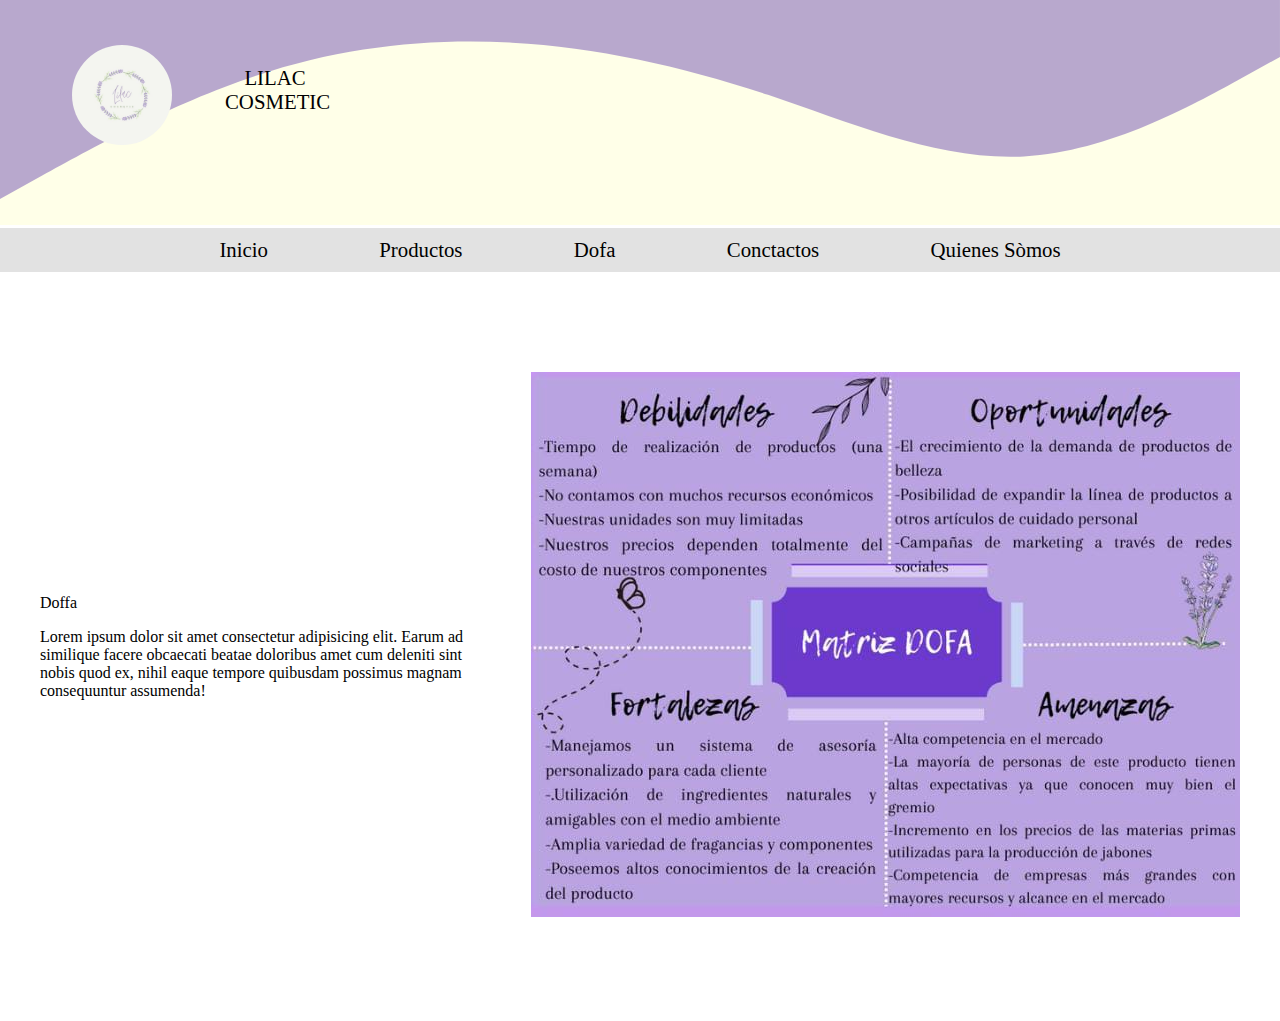
<file: dofa.html>
<!DOCTYPE html>
<html lang="en">
<head>
    <meta charset="UTF-8">
    <meta name="viewport" content="width=device-width, initial-scale=1.0">
    <link rel="stylesheet" href="./style/style.css">

    <title>Dofa</title>
</head>
<body>
    <header class="header"> 
        <img src="./imgs/logo.jpeg" alt="">
        <p>LILAC COSMETIC</p>
        <svg xmlns="http://www.w3.org/2000/svg" viewBox="0 0 1440 320">
            <path fill="#B09FCA" fill-opacity="0.9" d="M0,224L48,197.3C96,171,192,117,288,85.3C384,53,480,43,576,48C672,53,768,75,864,106.7C960,139,1056,181,1152,176C1248,171,1344,117,1392,90.7L1440,64L1440,0L1392,0C1344,0,1248,0,1152,0C1056,0,960,0,864,0C768,0,672,0,576,0C480,0,384,0,288,0C192,0,96,0,48,0L0,0Z"></path>
          </svg>
    </header>
        
        <nav> 
            <div class="conteiner">
                <ul class="navegacion">
                    <li class="list list--item"><a href="./index.html">Inicio</a></li>
                    <li class="list list--item"><a href="#producc">Productos</a></li>
                    <li class="list list--item"><a href="./dofa.html">Dofa</a></li>
                    <li class="list list--item"><a href="#con">Conctactos</a></li>
                    <li class="list list--item"><a href="./quienesSomos.html">Quienes Sòmos</a></li>
                </ul>
            </div>
        </nav>

    <div class="conteiner--doffa">
        <div class="DOFFA">
            <div>
                <p class="p-dofa">Doffa</p>
                <p class="p-dofa2">Lorem ipsum dolor sit amet consectetur adipisicing elit. Earum ad similique facere obcaecati beatae doloribus amet cum deleniti sint nobis quod ex, nihil eaque tempore quibusdam possimus magnam consequuntur assumenda!</p>
            </div>
            <div class="new--dofa">
                <div class="dofa"><img src="./imgs/dofa.jpeg" alt=""></div>
            </div>
        </div>
    </div>
</body>
</html>
</file>
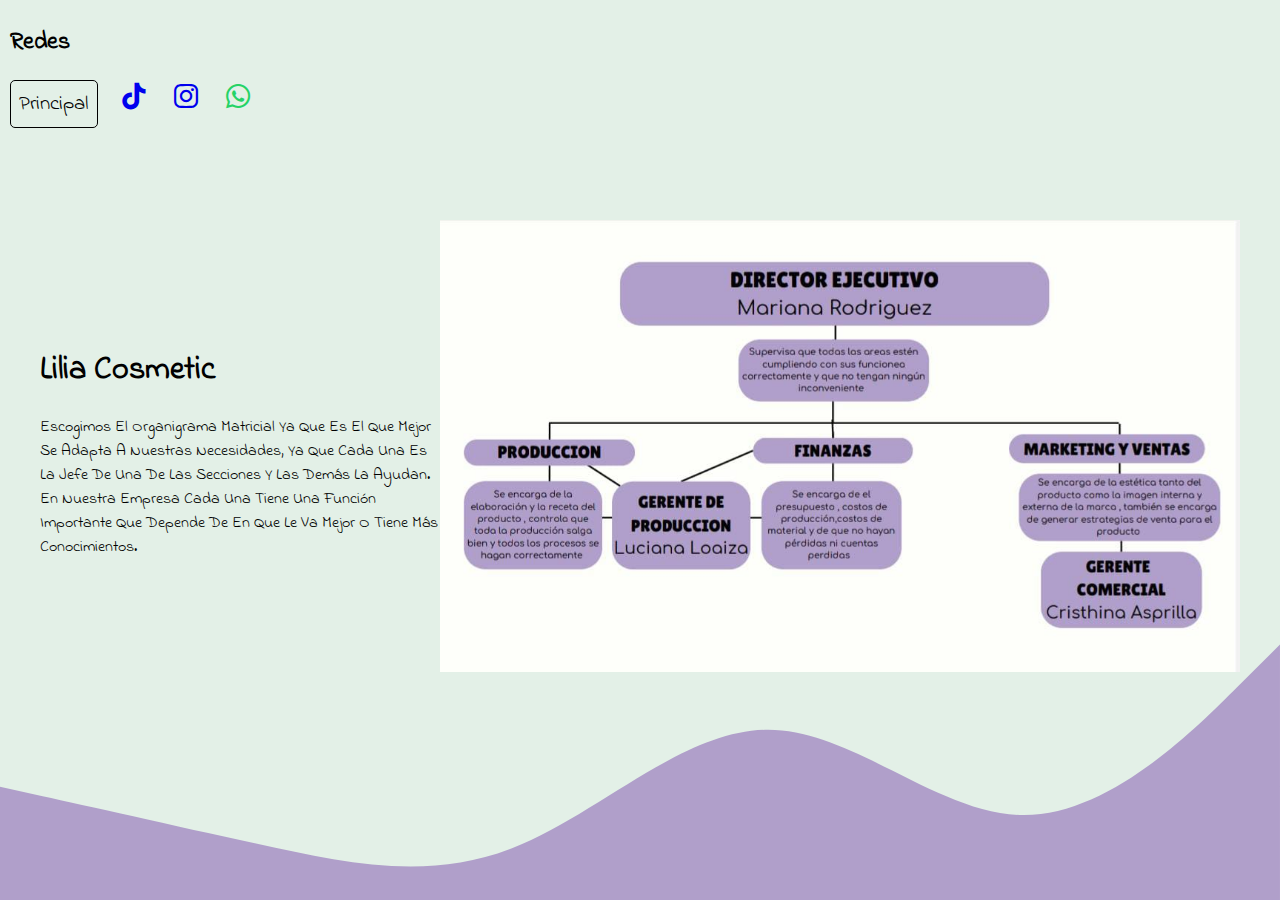
<file: orga.html>
<!DOCTYPE html>
<html lang="en">
<head>
    <meta charset="UTF-8">
    <meta http-equiv="X-UA-Compatible" content="IE=edge">
    <meta name="viewport" content="width=device-width, initial-scale=1.0">
    <link href='https://unpkg.com/boxicons@2.1.4/css/boxicons.min.css' rel='stylesheet'>
    <link rel="preconnect" href="https://fonts.googleapis.com">
    <link rel="preconnect" href="https://fonts.gstatic.com" crossorigin>
    <link href="https://fonts.googleapis.com/css2?family=Indie+Flower&display=swap" rel="stylesheet">
    <link rel="stylesheet" href="./style/styleSobreMi.css">
    <title>Lilia Cosmetic</title>
</head>
<body>
    <header class="header">
        <h2>Redes</h2>
        <ul class="redes">
            <a href="./index.html" class="princ">Principal</a>
            <li><a target="_blank" href="https://www.tiktok.com/@lilac_cosmetic_3?_t=8fFWdkLaiwP&_r=1"><i class='bx bxl-tiktok'></i></a></li>
                <li><a target="_blank" href="https://instagram.com/_lilac_purple_offi?igshid=MzRlODBiNWFlZA=="><i class='bx bxl-instagram'></i></a></li>
                <li><a style="color: #25D366;" target="_blank" href="https://wa.me/573044830683"><i class='bx bxl-whatsapp'></i></a></li>
        </ul>
    </header>
    <main >
        <div class="conteiner">
            <div>
                <h1>Lilia Cosmetic
                </h1>
                <p>
                    Escogimos el organigrama matricial ya que es el que mejor se adapta a nuestras
necesidades, ya que cada una es la jefe de una de las secciones y las demás la ayudan. En
nuestra empresa cada una tiene una función importante que depende de en que le va mejor
o tiene más conocimientos.
                </p>
            </div>
            <div>
                <img class="organigrama--foto" src="./imgs/orga.jpeg" alt="">
            </div>
        </div>
    </main> 
    
    

    
    

    
    <svg class="wave" xmlns="http://www.w3.org/2000/svg" viewBox="0 0 1440 320"><path fill="#B09FCA" fill-opacity="1" d="M0,192L48,202.7C96,213,192,235,288,256C384,277,480,299,576,261.3C672,224,768,128,864,128C960,128,1056,224,1152,224C1248,224,1344,128,1392,80L1440,32L1440,320L1392,320C1344,320,1248,320,1152,320C1056,320,960,320,864,320C768,320,672,320,576,320C480,320,384,320,288,320C192,320,96,320,48,320L0,320Z"></path></svg>
</body>
</html>
</file>
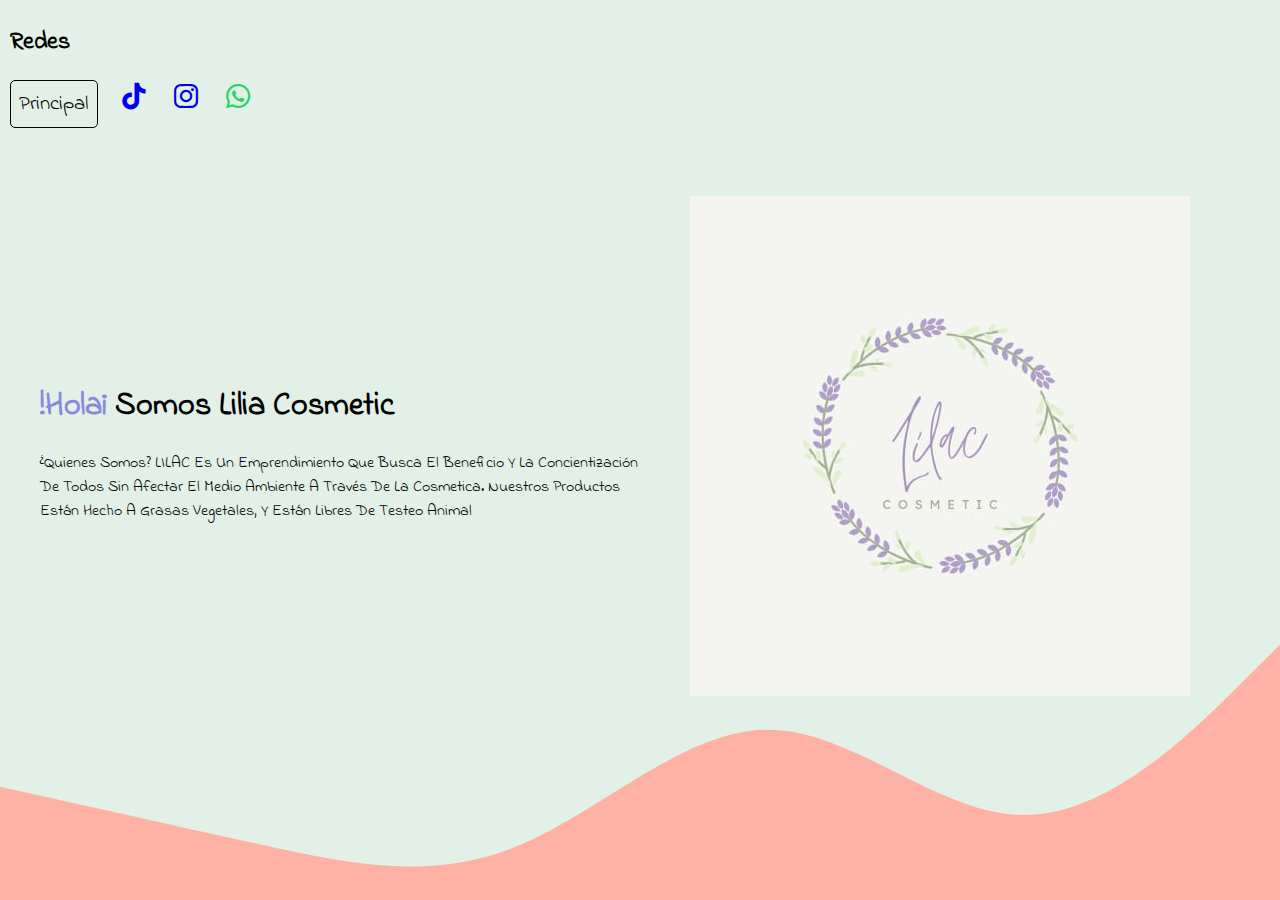
<file: quienesSomos.html>
<!DOCTYPE html>
<html lang="en">
<head>
    <meta charset="UTF-8">
    <meta http-equiv="X-UA-Compatible" content="IE=edge">
    <meta name="viewport" content="width=device-width, initial-scale=1.0">
    <link href='https://unpkg.com/boxicons@2.1.4/css/boxicons.min.css' rel='stylesheet'>
    <link rel="preconnect" href="https://fonts.googleapis.com">
    <link rel="preconnect" href="https://fonts.gstatic.com" crossorigin>
    <link href="https://fonts.googleapis.com/css2?family=Indie+Flower&display=swap" rel="stylesheet">
    <link rel="stylesheet" href="./style/styleSobreMi.css">
    <title>Lilia Cosmetic</title>
</head>
<body>
    <header class="header">
        <h2>Redes</h2>
        <ul class="redes">
            <a href="./index.html" class="princ">Principal</a>
            <li><a target="_blank" href="https://www.tiktok.com/@lilac_cosmetic_3?_t=8fFWdkLaiwP&_r=1"><i class='bx bxl-tiktok'></i></a></li>
                <li><a target="_blank" href="https://instagram.com/_lilac_purple_offi?igshid=MzRlODBiNWFlZA=="><i class='bx bxl-instagram'></i></a></li>
                <li><a style="color: #25D366;" target="_blank" href="https://wa.me/573044830683"><i class='bx bxl-whatsapp'></i></a></li>
        </ul>
    </header>
    <main >
        <div class="conteiner">
            <div>
                <h1><span>!Hola¡</span> Somos Lilia Cosmetic
                </h1>
                <p>¿Quienes somos? LILAC es un emprendimiento que busca el beneficio y la concientización de todos sin afectar el medio ambiente a través de la cosmetica. Nuestros productos están hecho a grasas vegetales, y están libres de testeo animal
                </p>
            </div>
            <div>
                <img src="./imgs/logo.jpeg" alt="">
            </div>
        </div>
    </main> 
    
    

    
    

    
    <svg class="wave" xmlns="http://www.w3.org/2000/svg" viewBox="0 0 1440 320"><path fill="#ffb1a5" fill-opacity="1" d="M0,192L48,202.7C96,213,192,235,288,256C384,277,480,299,576,261.3C672,224,768,128,864,128C960,128,1056,224,1152,224C1248,224,1344,128,1392,80L1440,32L1440,320L1392,320C1344,320,1248,320,1152,320C1056,320,960,320,864,320C768,320,672,320,576,320C480,320,384,320,288,320C192,320,96,320,48,320L0,320Z"></path></svg>
</body>
</html>
</file>
<file: style/style.css>
html{
    box-sizing: border-box;
}
body{
    margin: 0;
    padding: 0;
    font-family: 'Indie Flower', cursive;
}

*{
    box-sizing:inherit;
}
header{
    width: 100%;
    height: 25vh;
    background-color: #ffffe8;
    background-size: cover;
    background-repeat: no-repeat;
    background-position: right top;
    background-attachment: fixed;
    object-fit: cover;
}
.header img{
    position: absolute;
    width: 100px;
    height: 100px;
    top: 5vh;
    left: 8vh;
    border-radius: 50px;
}
.header p{
    position: absolute;
    top: 5vh;
    text-align: center;
    width: 100px;
    height: 100px;
    left: 25vh;
    font-size: 1.3rem;
}
.conteiner{
    max-width: 1024px;
    margin: 0 auto;
}

.contentArticle{
    display: flex;
    flex-wrap: wrap;
    gap: 10px;
    justify-content: center;
}
nav{

    background-color: #e2e2e2;
}
.navegacion{
    display: flex;
    justify-content: space-evenly;
    flex-wrap: wrap;
    padding: 0;
    margin: 3px 0;
    
}
li{
    list-style: none;
    padding: 10px 20px;

}
a{
    color: black;
    font-size: 1.3rem;
    text-decoration: none;
}
a:hover{
    transition: .5s;
    color: #B09FCA;
}

i{
    font-size: 2rem;
}

.seccion{
    margin-top: 10px;
}


.articulos{
    max-width: 300px;
    display: flex;
    flex-direction: column;
    align-items: center;
    justify-items: center;
    padding: 5px;
    background-color: #e2e2e2;

}
.articulos img{
    width: 200px;
    object-fit: cover;
    height: 200px;
}

.zoom {
    transition: .2s; 
    opacity: .7;
}
 
.zoom:hover {
    opacity: 1;
}

.contener--produ{
    display: flex;
    flex-direction: column;
    
}
.informacion{
    text-align: center;
}
.desciption{
    width: 150px;
}

.footer{
    margin: 20px;
}
.contenA{
    display: flex;
    gap: 10px;
    align-items: center;
    justify-items: center;
}

.contenedorFooter{
    display: flex;
    flex-direction: column;
    flex-wrap: wrap;
    align-items: center;
}

.imagenPegada{
    
    width: 100%;
    display: block;
    margin: 30px auto;
    /* background-attachment: fixed; */
    z-index: 1;
    margin: 0;
}

.contImg{
    position: relative;
    margin-top: 30px;
}

.DOFFA{
    display: flex;
    align-items: center;
    justify-content: center;
    max-width: 1200px;
    margin: 50px auto;
    gap: 40px;
}

p-dofa{
    font-size: 1.5rem;
}

p-dofa2{
    max-width: 400px;
}

.svg1{
    position: absolute;
}

.svg2{
    position: absolute;
    bottom: 0;
}

.new--dofa{
    margin: 50px auto;
    display: flex;
}

.misiones .ms-pr{
    max-width: 350px;
    border: solid 2px;
    height: 400px;
    
}

.precioF{
    text-align: left;
    padding-left: 14px;
    font-size: 1.1rem;
}

.precioS{
    color: #B09FCA;
}
.img--misiones img{
    width: 100%;
    border-bottom: 2px solid #000;
}

.text--misiones h2{
    padding-left: 10px;
}

.text--misiones p{
    padding-left: 15px;
}

.text--misiones p, .text--misiones h2{
    padding-right: 5px;
}
.organigrama--foto{
    width: 800px;
}

.conteiner--valores{
    display: flex;
    gap: 30px;
    justify-content: center;
    margin: 50px auto;
}

.img--misiones img{
    height: 326px;
}

@media (max-width:428px) {
    .navegacion{
        display: flex;
        flex-wrap: wrap;
    }

    .contentArticle{
        justify-content: center;
    }

    .articulos{
        width: 250px;
    }
    .contener--produ img{
        width: 230px;
        border-radius: 5px;
    }

    .header img {
        position: absolute;
        width: 100px;
        height: 100px;
        top: 5vh;
        left: 3vh;
        border-radius: 50px;
    }

    .header p {
        position: absolute;
        top: 5vh;
        text-align: center;
        width: 100px;
        height: 100px;
        left: 25vh;
        font-size: 1.3rem;
        margin: 0;
    }
}

@media (min-width:430px) {
    .navegacion{
        width: 100%;
    }

    
}
</file>
<file: style/styleSobreMi.css>
html{
    box-sizing: border-box;
}

*{
    box-sizing: inherit;
    font-family: 'Indie Flower', cursive;
    text-transform: capitalize;
} 

body{
    padding: 0;
    margin: 0;
    background:linear-gradient(to left, rgb(227,240,231));
}


.wave{
    position: absolute;
    bottom: 0;
    z-index: 0;
}


.conteiner{
    z-index: 0;
    margin: auto;
    max-width: 1200px;
    height: 100vh;
    align-items: center;
    justify-items: center;
    display: grid;
    grid-template-columns: 1fr 1fr;
}
.organigrama--foto{
    width: 800px;
}
.princ{
    color: #000;
    font-size: 1.3rem;
    text-decoration: none;
    border: 1px solid;
    padding: 8px;
    border: 1px solid #000;
    border-radius: 5px;
}

.princ:hover{
    transition: .1s;
    background-color: rgb(137, 137, 219);
    color: white;
}

h1 span{
    color: rgb(137, 137, 219);
}   

i{
    font-size: 2rem;
}
.header{
    top: 5px;
    left: 10px;
    position: absolute;
}
.redes{
    
    z-index: 2;
    padding-left: 0;
    display: flex;
    gap: 20px;
    list-style: none;
}
</file>
